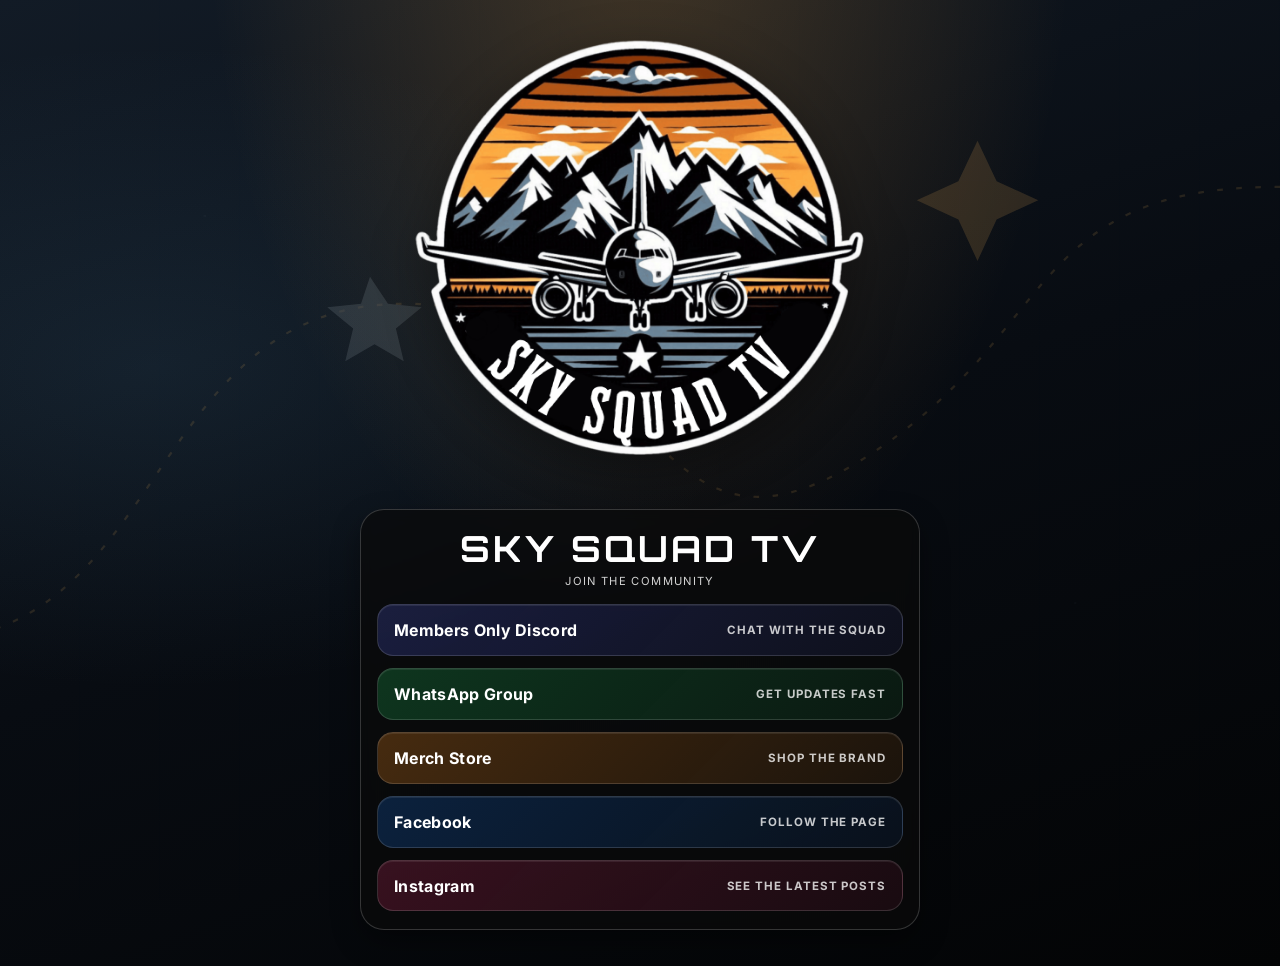
<file: index.html>
<!DOCTYPE html>
<html lang="en">
  <head>
    <meta charset="UTF-8" />
    <meta name="viewport" content="width=device-width, initial-scale=1.0" />
    <meta
      name="description"
      content="Sky Squad TV community links for Discord, WhatsApp, merch, Facebook and Instagram."
    />
    <title>Sky Squad TV</title>
    <link rel="preconnect" href="https://fonts.googleapis.com" />
    <link rel="preconnect" href="https://fonts.gstatic.com" crossorigin />
    <link
      href="https://fonts.googleapis.com/css2?family=Orbitron:wght@400;500;700;800;900&family=Inter:wght@400;500;600;700;800&display=swap"
      rel="stylesheet"
    />
    <link rel="stylesheet" href="styles.css" />
  </head>
  <body>
    <main class="page-shell">
      <div class="brand-wrap">
        <img class="brand-logo" src="logo.png" alt="Sky Squad TV logo" />
      </div>

      <section class="links-panel" aria-label="Sky Squad TV links">
        <h1>Sky Squad TV</h1>
        <p class="tagline">Join the community</p>

        <nav class="link-stack" aria-label="Community links">
          <a class="link-button discord" href="https://discord.gg/9XZmsegWXm" target="_blank" rel="noreferrer">
            <span class="label">Members Only Discord</span>
            <span class="sub">Chat with the squad</span>
          </a>
          <a class="link-button whatsapp" href="https://whatsapp.com/channel/0029Vb97pnPF6smvdrVGtQ23" target="_blank" rel="noreferrer">
            <span class="label">WhatsApp Group</span>
            <span class="sub">Get updates fast</span>
          </a>
          <a class="link-button merch" href="https://www.skysquadtv.com" target="_blank" rel="noreferrer">
            <span class="label">Merch Store</span>
            <span class="sub">Shop the brand</span>
          </a>
          <a class="link-button facebook" href="https://www.facebook.com/skysquadtv/" target="_blank" rel="noreferrer">
            <span class="label">Facebook</span>
            <span class="sub">Follow the page</span>
          </a>
          <a class="link-button instagram" href="https://www.instagram.com/skysquad.tv" target="_blank" rel="noreferrer">
            <span class="label">Instagram</span>
            <span class="sub">See the latest posts</span>
          </a>
        </nav>
      </section>
    </main>
  </body>
</html>
</file>
<file: styles.css>
:root {
  --bg: #04070b;
  --panel: rgba(14, 14, 14, 0.82);
  --panel-border: rgba(255, 255, 255, 0.18);
  --text: #f5f5f5;
  --muted: #d3d3d3;
  --gold-1: #ffb443;
  --gold-2: #ff7a00;
  --gold-3: #f3b556;
  --shadow: rgba(0, 0, 0, 0.38);
  --discord: #5865f2;
  --whatsapp: #25d366;
  --merch: #ff8f1f;
  --facebook: #1877f2;
  --instagram: #e1306c;
}

* {
  box-sizing: border-box;
}

html {
  scroll-behavior: smooth;
}

body {
  position: relative;
  isolation: isolate;
  margin: 0;
  min-height: 100vh;
  display: grid;
  place-items: center;
  background:
    radial-gradient(ellipse at 50% -12%, rgba(255, 170, 61, 0.22), transparent 48%),
    radial-gradient(ellipse at 12% 38%, rgba(79, 135, 174, 0.13), transparent 38%),
    linear-gradient(160deg, #121b26 0%, #080c12 50%, #030405 100%);
  color: var(--text);
  font-family: "Inter", sans-serif;
}

/* Faint aeronautical chart lines and a looping flight path add atmosphere
   without competing with the logo or links. */
body::before {
  content: "";
  position: fixed;
  inset: 0;
  z-index: -1;
  pointer-events: none;
  opacity: 0.22;
  background-image:
    radial-gradient(ellipse at 16% 24%, rgba(227, 239, 247, 0.13) 0 1px, transparent 2px),
    radial-gradient(ellipse at 84% 67%, rgba(227, 239, 247, 0.11) 0 1px, transparent 2px),
    repeating-linear-gradient(0deg, transparent 0 79px, rgba(184, 208, 224, 0.055) 80px),
    repeating-linear-gradient(90deg, transparent 0 79px, rgba(184, 208, 224, 0.045) 80px),
    url("data:image/svg+xml,%3Csvg xmlns='http://www.w3.org/2000/svg' viewBox='0 0 1200 800' fill='none'%3E%3Cpath d='M-40 570C180 570 160 270 390 270S600 530 795 410 930 140 1240 170' stroke='%23f4b65f' stroke-width='2' stroke-dasharray='5 12' opacity='.6'/%3E%3Cpath d='m900 125 17 36 37 17-37 17-17 37-17-37-37-17 37-17 17-36Z' fill='%23f4b65f' opacity='.7'/%3E%3Cpath d='m360 246 16 24 30 3-23 19 7 29-26-15-26 15 7-29-23-19 30-3 8-24Z' fill='%23dce8f0' opacity='.55'/%3E%3C/svg%3E");
  background-size: auto, auto, auto, auto, cover;
  background-position: center;
}

img {
  display: block;
  max-width: 100%;
}

.page-shell {
  position: relative;
  z-index: 1;
  width: min(92vw, 560px);
  display: flex;
  flex-direction: column;
  align-items: center;
  gap: 1.25rem;
  padding: 1.2rem 0 2.25rem;
}

.brand-wrap {
  width: min(86vw, 470px);
  aspect-ratio: 1;
  display: flex;
  justify-content: center;
  align-items: center;
}

.brand-logo {
  width: 100%;
  height: auto;
  filter: drop-shadow(0 12px 24px rgba(0, 0, 0, 0.35));
}

.links-panel {
  width: 100%;
  background: rgba(11, 11, 11, 0.7);
  border: 1px solid var(--panel-border);
  border-radius: 24px;
  box-shadow: 0 12px 28px var(--shadow);
  padding: 1rem 1rem 1.1rem;
  backdrop-filter: blur(6px);
}

.links-panel h1 {
  margin: 0;
  text-align: center;
  font-family: "Orbitron", sans-serif;
  font-size: clamp(1.6rem, 4vw, 2.25rem);
  letter-spacing: 0.08em;
  text-transform: uppercase;
  color: #fff;
}

.tagline {
  margin: 0.2rem 0 1rem;
  text-align: center;
  color: var(--muted);
  letter-spacing: 0.12em;
  text-transform: uppercase;
  font-size: 0.7rem;
}

.link-stack {
  display: flex;
  flex-direction: column;
  gap: 0.78rem;
}

.link-button {
  display: flex;
  align-items: center;
  justify-content: space-between;
  gap: 0.75rem;
  width: 100%;
  text-decoration: none;
  color: #fff;
  padding: 0.92rem 1rem 0.92rem 1rem;
  border-radius: 16px;
  border: 1px solid rgba(255,255,255,0.14);
  font-weight: 700;
  background: rgba(255,255,255,0.04);
  transition: transform 0.2s ease, box-shadow 0.2s ease, border-color 0.2s ease;
  box-shadow: inset 0 1px 0 rgba(255,255,255,0.08);
}

.link-button:hover,
.link-button:focus-visible {
  transform: translateY(-1px);
  border-color: rgba(255,255,255,0.3);
  box-shadow: 0 10px 18px rgba(0,0,0,0.22);
}

.link-button .label,
.link-button .sub {
  display: block;
}

.link-button .label {
  font-size: 1rem;
  letter-spacing: 0.02em;
}

.link-button .sub {
  font-size: 0.72rem;
  opacity: 0.9;
  color: rgba(255,255,255,0.86);
  text-transform: uppercase;
  letter-spacing: 0.08em;
}

.discord { background: linear-gradient(135deg, rgba(88,101,242,0.22), rgba(88,101,242,0.08)); }
.whatsapp { background: linear-gradient(135deg, rgba(37,211,102,0.22), rgba(37,211,102,0.08)); }
.merch { background: linear-gradient(135deg, rgba(255,143,31,0.25), rgba(255,143,31,0.08)); }
.facebook { background: linear-gradient(135deg, rgba(24,119,242,0.22), rgba(24,119,242,0.08)); }
.instagram { background: linear-gradient(135deg, rgba(225,48,108,0.22), rgba(225,48,108,0.08)); }

@media (max-width: 480px) {
  .page-shell {
    padding-top: 0.75rem;
  }

  .links-panel {
    padding: 0.9rem 0.8rem 1rem;
    border-radius: 18px;
  }

  .link-button {
    padding: 0.8rem 0.9rem;
    border-radius: 14px;
  }

  .link-button .label {
    font-size: 0.92rem;
  }

  .link-button .sub {
    font-size: 0.68rem;
  }
}
</file>
